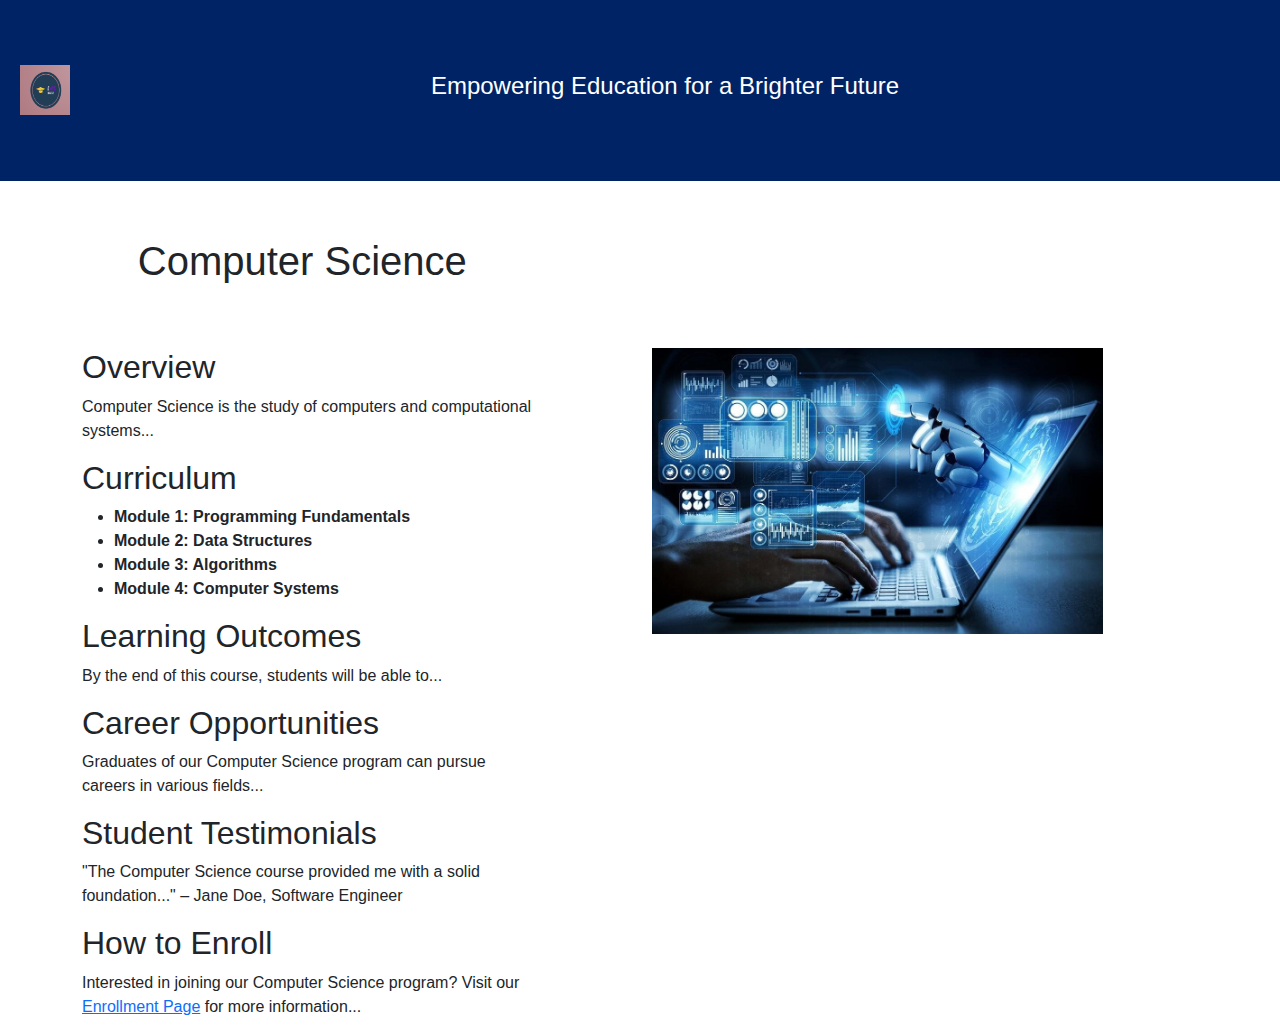
<file: course1.html>
<!DOCTYPE html>
<html lang="en">
<head>
    <meta charset="UTF-8">
    <meta name="viewport" content="width=device-width, initial-scale=1.0">
    <link href="https://cdn.jsdelivr.net/npm/bootstrap@5.3.3/dist/css/bootstrap.min.css" rel="stylesheet" integrity="sha384-QWTKZyjpPEjISv5WaRU9OFeRpok6YctnYmDr5pNlyT2bRjXh0JMhjY6hW+ALEwIH" crossorigin="anonymous">
    <title>Document</title>
    <link rel="stylesheet" href="style.css">
    <style>
        h1{
            padding:5%;
        }
        img {
    max-width: 100%;
    height: auto;
    display: block;
}
logo{
    width:100%;
    height:100%;
}
    </style>
</head>
<body>

    <header>
        <div class="header-container">
            <img src="logo.png" alt="Logo" class="logo">
            <h1>Empowering Education for a Brighter Future</h1>
    </header>


    <div class="container">
    <h1> Computer Science </h1>

    <div class="row">
        <div class="col-5">
            <section>
                <h2 class="section-title">Overview</h2>
                <p>Computer Science is the study of computers and computational systems...</p>
            </section>
    
            <section>
                <h2 class="section-title">Curriculum</h2>
                <ul>
                    <li><strong>Module 1: Programming Fundamentals</strong></li>
                    <li><strong>Module 2: Data Structures</strong></li>
                    <li><strong>Module 3: Algorithms</strong></li>
                    <li><strong>Module 4: Computer Systems</strong></li>
                </ul>
            </section>
    
            <section>
                <h2 class="section-title">Learning Outcomes</h2>
                <p>By the end of this course, students will be able to...</p>
            </section>
    
            <section>
                <h2 class="section-title">Career Opportunities</h2>
                <p>Graduates of our Computer Science program can pursue careers in various fields...</p>
            </section>
    
            <section>
                <h2 class="section-title">Student Testimonials</h2>
                <p>"The Computer Science course provided me with a solid foundation..." – Jane Doe, Software Engineer</p>
            </section>
    
            <section>
                <h2 class="section-title">How to Enroll</h2>
                <p>Interested in joining our Computer Science program? Visit our <a href="signup.html">Enrollment Page</a> for more information...</p>
            </section>
        </div>

        <div class="col-5 offset-1">
            <img src="computer scince.jpg" alt="computer science img">
        </div>
    </div>

</div>
</body>
</html>
</file>
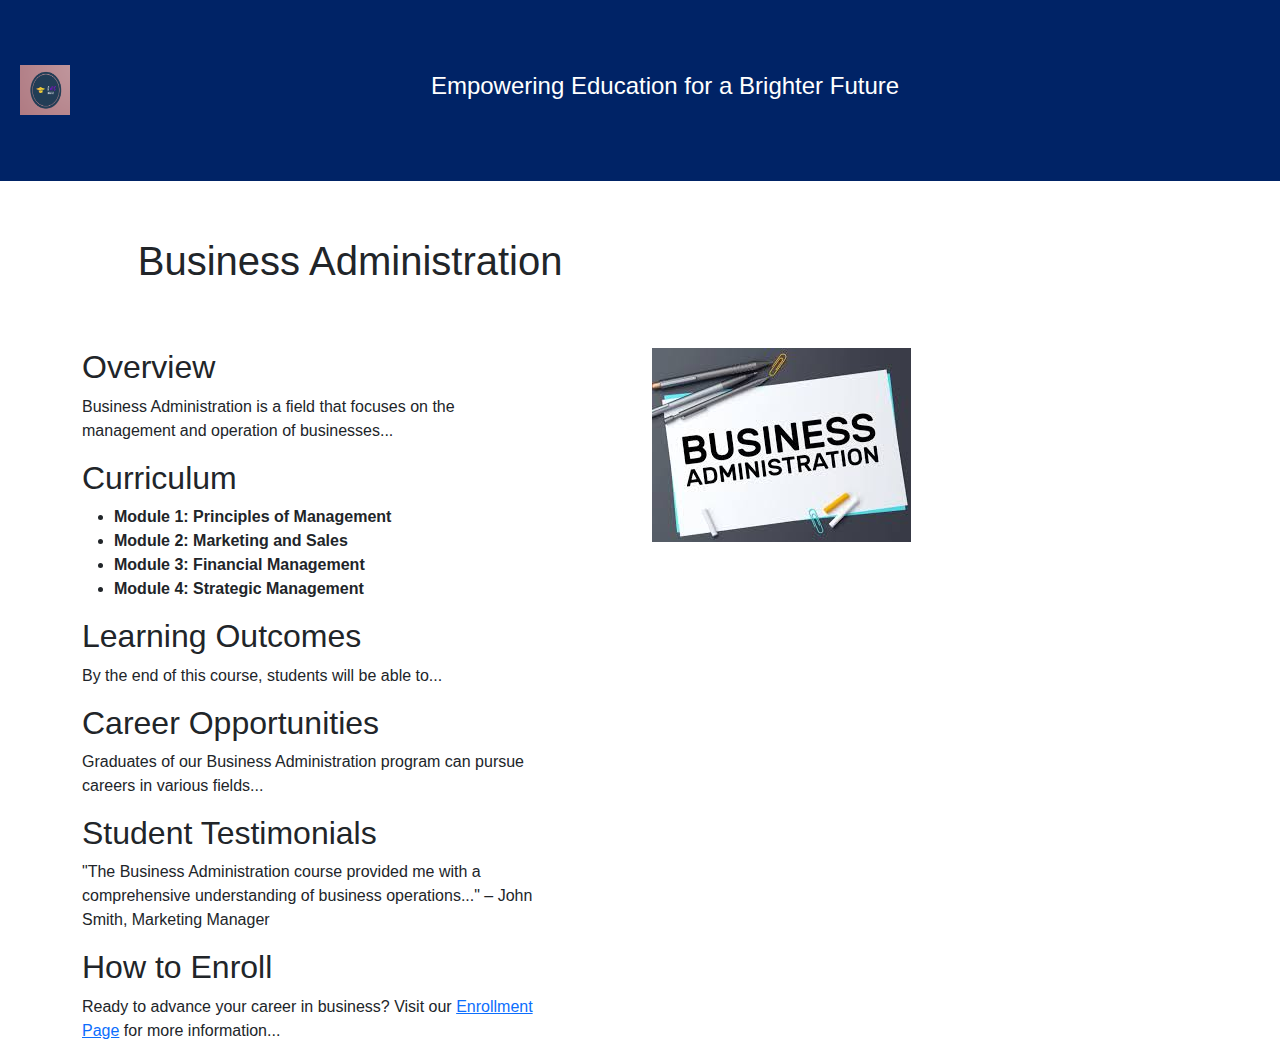
<file: course2.html>
<!DOCTYPE html>
<html lang="en">
<head>
    <meta charset="UTF-8">
    <meta name="viewport" content="width=device-width, initial-scale=1.0">
    <link href="https://cdn.jsdelivr.net/npm/bootstrap@5.3.3/dist/css/bootstrap.min.css" rel="stylesheet" integrity="sha384-QWTKZyjpPEjISv5WaRU9OFeRpok6YctnYmDr5pNlyT2bRjXh0JMhjY6hW+ALEwIH" crossorigin="anonymous">
    <title>Document</title>
    <link rel="stylesheet" href="style.css">
    <style>
        h1{
            padding:5%;
        }
        img {
    max-width: 100%;
    height: auto;
    display: block;
}
logo{
    width:100%;
    height:100%;
}
    </style>
</head>
<body>

    <header>
        <div class="header-container">
            <img src="logo.png" alt="Logo" class="logo">
            <h1>Empowering Education for a Brighter Future</h1>
    </header>


    <div class="container">
    <h1> Business Administration </h1>

    <div class="row">
        <div class="col-5">
            
            <section>
                <h2 class="section-title">Overview</h2>
                <p>Business Administration is a field that focuses on the management and operation of businesses...</p>
            </section>
    
            <section>
                <h2 class="section-title">Curriculum</h2>
                <ul>
                    <li><strong>Module 1: Principles of Management</strong></li>
                    <li><strong>Module 2: Marketing and Sales</strong></li>
                    <li><strong>Module 3: Financial Management</strong></li>
                    <li><strong>Module 4: Strategic Management</strong></li>
                </ul>
            </section>
    
            <section>
                <h2 class="section-title">Learning Outcomes</h2>
                <p>By the end of this course, students will be able to...</p>
            </section>
    
            <section>
                <h2 class="section-title">Career Opportunities</h2>
                <p>Graduates of our Business Administration program can pursue careers in various fields...</p>
            </section>
    
            <section>
                <h2 class="section-title">Student Testimonials</h2>
                <p>"The Business Administration course provided me with a comprehensive understanding of business operations..." – John Smith, Marketing Manager</p>
            </section>
    
            <section>
                <h2 class="section-title">How to Enroll</h2>
                <p>Ready to advance your career in business? Visit our <a href="signup.html">Enrollment Page</a> for more information...</p>
            </section>
            
        </div>

        <div class="col-5 offset-1">
            <img src="business admin.jpg" alt="computer science img">
        </div>
    </div>

</div>
</body>
</html>
</file>
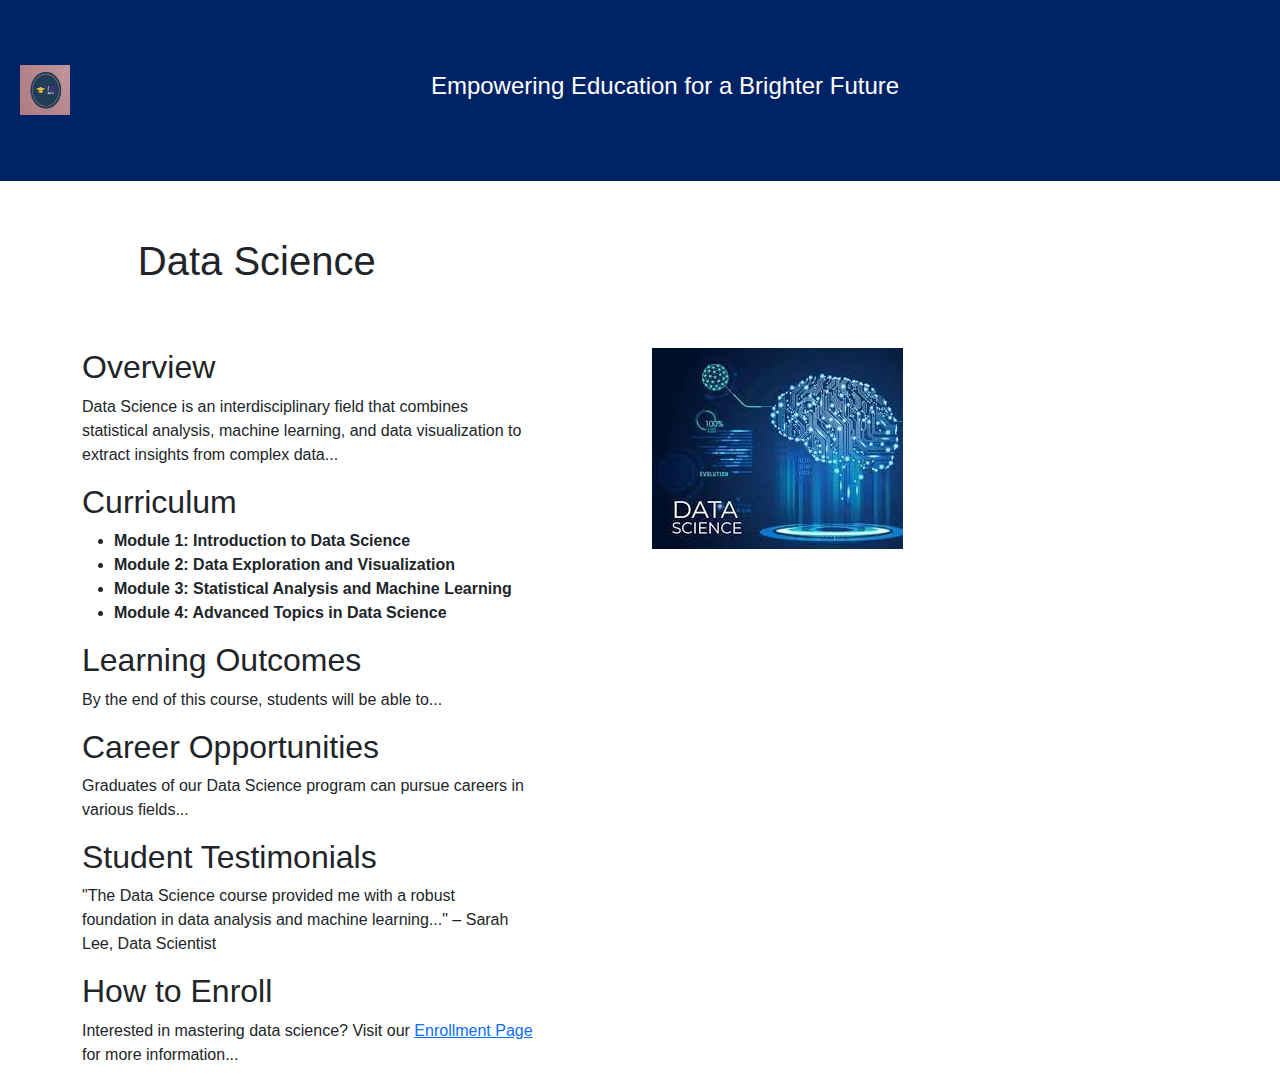
<file: course3.html>
<!DOCTYPE html>
<html lang="en">
<head>
    <meta charset="UTF-8">
    <meta name="viewport" content="width=device-width, initial-scale=1.0">
    <link href="https://cdn.jsdelivr.net/npm/bootstrap@5.3.3/dist/css/bootstrap.min.css" rel="stylesheet" integrity="sha384-QWTKZyjpPEjISv5WaRU9OFeRpok6YctnYmDr5pNlyT2bRjXh0JMhjY6hW+ALEwIH" crossorigin="anonymous">
    <title>Document</title>
    <link rel="stylesheet" href="style.css">
    <style>
        h1{
            padding:5%;
        }
        img {
    max-width: 100%;
    height: auto;
    display: block;
}
logo{
    width:100%;
    height:100%;
}
    </style>
</head>
<body>

    <header>
        <div class="header-container">
            <img src="logo.png" alt="Logo" class="logo">
            <h1>Empowering Education for a Brighter Future</h1>
    </header>


    <div class="container">
    <h1> Data Science </h1>

    <div class="row">
        <div class="col-5">
            
            <section>
                <h2 class="section-title">Overview</h2>
                <p>Data Science is an interdisciplinary field that combines statistical analysis, machine learning, and data visualization to extract insights from complex data...</p>
            </section>
    
            <section>
                <h2 class="section-title">Curriculum</h2>
                <ul>
                    <li><strong>Module 1: Introduction to Data Science</strong></li>
                    <li><strong>Module 2: Data Exploration and Visualization</strong></li>
                    <li><strong>Module 3: Statistical Analysis and Machine Learning</strong></li>
                    <li><strong>Module 4: Advanced Topics in Data Science</strong></li>
                </ul>
            </section>
    
            <section>
                <h2 class="section-title">Learning Outcomes</h2>
                <p>By the end of this course, students will be able to...</p>
            </section>
    
            <section>
                <h2 class="section-title">Career Opportunities</h2>
                <p>Graduates of our Data Science program can pursue careers in various fields...</p>
            </section>
    
            <section>
                <h2 class="section-title">Student Testimonials</h2>
                <p>"The Data Science course provided me with a robust foundation in data analysis and machine learning..." – Sarah Lee, Data Scientist</p>
            </section>
    
            <section>
                <h2 class="section-title">How to Enroll</h2>
                <p>Interested in mastering data science? Visit our <a href="signup.html">Enrollment Page</a> for more information...</p>
            </section>
            
        </div>

        <div class="col-5 offset-1">
            <img src="data science.jpg" alt="computer science img">
        </div>
    </div>

</div>
</body>
</html>
</file>
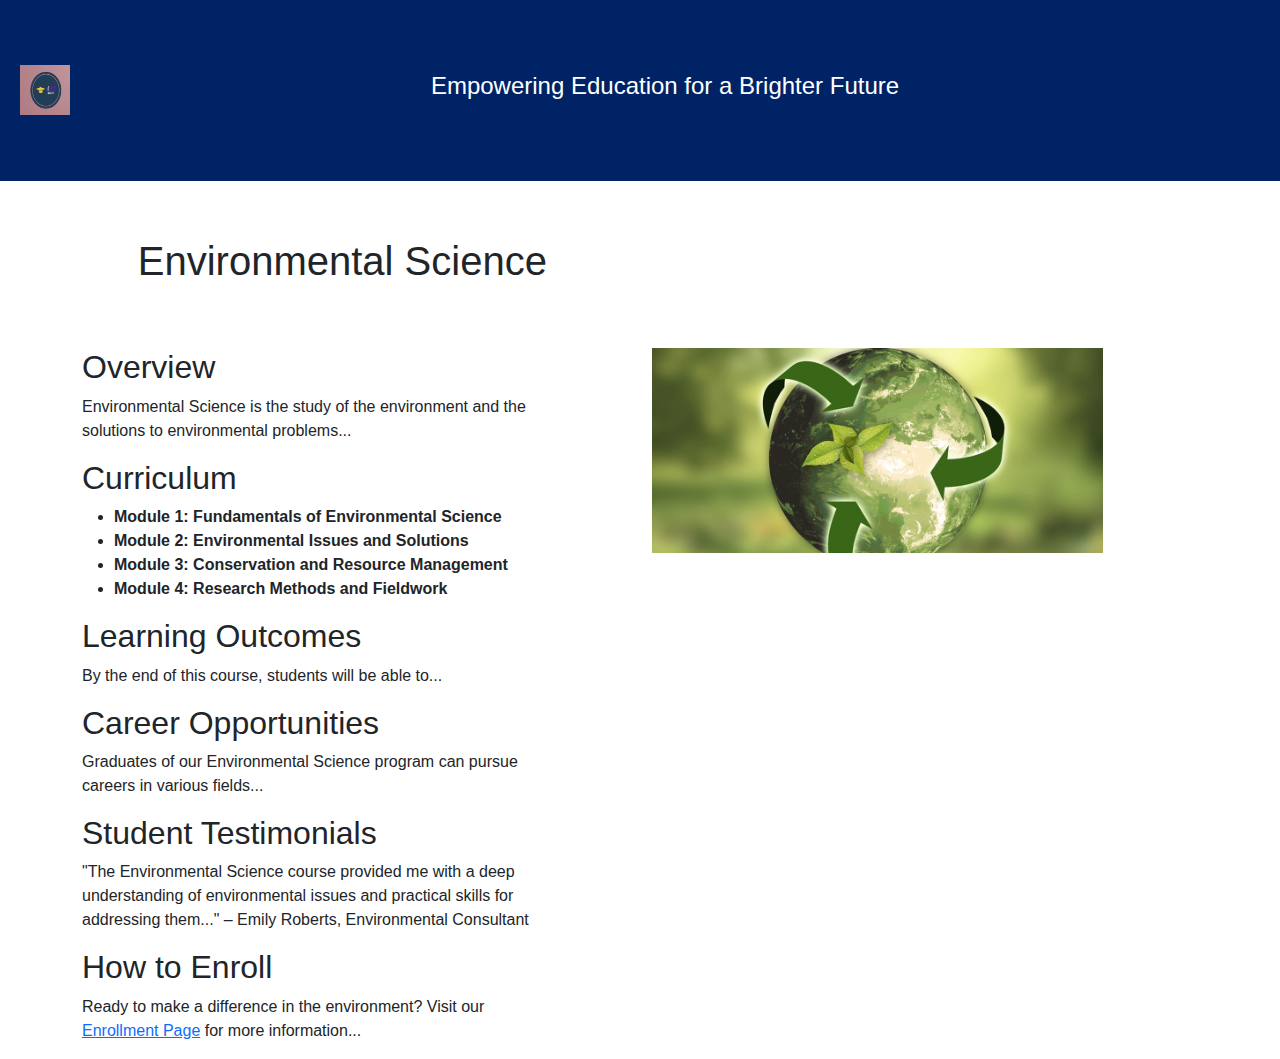
<file: course4.html>
<!DOCTYPE html>
<html lang="en">
<head>
    <meta charset="UTF-8">
    <meta name="viewport" content="width=device-width, initial-scale=1.0">
    <link href="https://cdn.jsdelivr.net/npm/bootstrap@5.3.3/dist/css/bootstrap.min.css" rel="stylesheet" integrity="sha384-QWTKZyjpPEjISv5WaRU9OFeRpok6YctnYmDr5pNlyT2bRjXh0JMhjY6hW+ALEwIH" crossorigin="anonymous">
    <title>Document</title>
    <link rel="stylesheet" href="style.css">
    <style>
        h1{
            padding:5%;
        }
        img {
    max-width: 100%;
    height: auto;
    display: block;
}
logo{
    width:100%;
    height:100%;
}
    </style>
</head>
<body>

    <header>
        <div class="header-container">
            <img src="logo.png" alt="Logo" class="logo">
            <h1>Empowering Education for a Brighter Future</h1>
    </header>


    <div class="container">
    <h1> Environmental Science </h1>

    <div class="row">
        <div class="col-5">
            
            <section>
                <h2 class="section-title">Overview</h2>
                <p>Environmental Science is the study of the environment and the solutions to environmental problems...</p>
            </section>
    
            <section>
                <h2 class="section-title">Curriculum</h2>
                <ul>
                    <li><strong>Module 1: Fundamentals of Environmental Science</strong></li>
                    <li><strong>Module 2: Environmental Issues and Solutions</strong></li>
                    <li><strong>Module 3: Conservation and Resource Management</strong></li>
                    <li><strong>Module 4: Research Methods and Fieldwork</strong></li>
                </ul>
            </section>
    
            <section>
                <h2 class="section-title">Learning Outcomes</h2>
                <p>By the end of this course, students will be able to...</p>
            </section>
    
            <section>
                <h2 class="section-title">Career Opportunities</h2>
                <p>Graduates of our Environmental Science program can pursue careers in various fields...</p>
            </section>
    
            <section>
                <h2 class="section-title">Student Testimonials</h2>
                <p>"The Environmental Science course provided me with a deep understanding of environmental issues and practical skills for addressing them..." – Emily Roberts, Environmental Consultant</p>
            </section>
    
            <section>
                <h2 class="section-title">How to Enroll</h2>
                <p>Ready to make a difference in the environment? Visit our <a href="signup.html">Enrollment Page</a> for more information...</p>
            </section>
            
        </div>

        <div class="col-5 offset-1">
            <img src="environmental science.jpg" alt="computer science img">
        </div>
    </div>

</div>
</body>
</html>
</file>
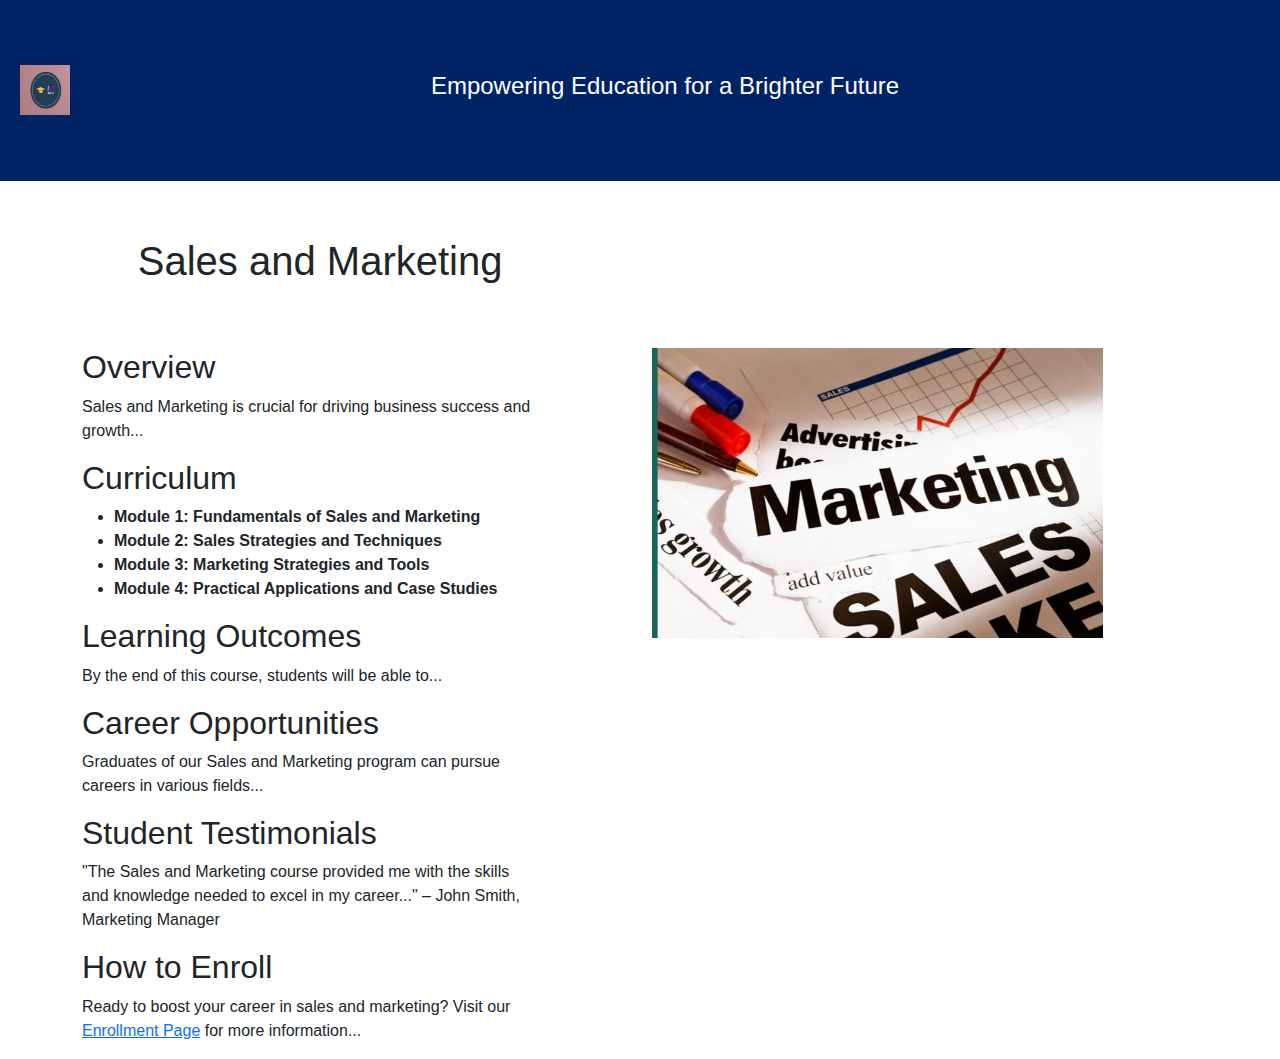
<file: course5.html>
<!DOCTYPE html>
<html lang="en">
<head>
    <meta charset="UTF-8">
    <meta name="viewport" content="width=device-width, initial-scale=1.0">
    <link href="https://cdn.jsdelivr.net/npm/bootstrap@5.3.3/dist/css/bootstrap.min.css" rel="stylesheet" integrity="sha384-QWTKZyjpPEjISv5WaRU9OFeRpok6YctnYmDr5pNlyT2bRjXh0JMhjY6hW+ALEwIH" crossorigin="anonymous">
    <title>Document</title>
    <link rel="stylesheet" href="style.css">
    <style>
        h1{
            padding:5%;
        }
        img {
    max-width: 100%;
    height: auto;
    display: block;
}
logo{
    width:100%;
    height:100%;
}
    </style>
</head>
<body>

    <header>
        <div class="header-container">
            <img src="logo.png" alt="Logo" class="logo">
            <h1>Empowering Education for a Brighter Future</h1>
    </header>


    <div class="container">
    <h1> Sales and Marketing </h1>

    <div class="row">
        <div class="col-5">
            
            <section>
                <h2 class="section-title">Overview</h2>
                <p>Sales and Marketing is crucial for driving business success and growth...</p>
            </section>
    
            <section>
                <h2 class="section-title">Curriculum</h2>
                <ul>
                    <li><strong>Module 1: Fundamentals of Sales and Marketing</strong></li>
                    <li><strong>Module 2: Sales Strategies and Techniques</strong></li>
                    <li><strong>Module 3: Marketing Strategies and Tools</strong></li>
                    <li><strong>Module 4: Practical Applications and Case Studies</strong></li>
                </ul>
            </section>
    
            <section>
                <h2 class="section-title">Learning Outcomes</h2>
                <p>By the end of this course, students will be able to...</p>
            </section>
    
            <section>
                <h2 class="section-title">Career Opportunities</h2>
                <p>Graduates of our Sales and Marketing program can pursue careers in various fields...</p>
            </section>
    
            <section>
                <h2 class="section-title">Student Testimonials</h2>
                <p>"The Sales and Marketing course provided me with the skills and knowledge needed to excel in my career..." – John Smith, Marketing Manager</p>
            </section>
    
            <section>
                <h2 class="section-title">How to Enroll</h2>
                <p>Ready to boost your career in sales and marketing? Visit our <a href="signup.html">Enrollment Page</a> for more information...</p>
            </section>
            
        </div>

        <div class="col-5 offset-1">
            <img src="sales and marketing.jpg" alt="computer science img">
        </div>
    </div>

</div>
</body>
</html>
</file>
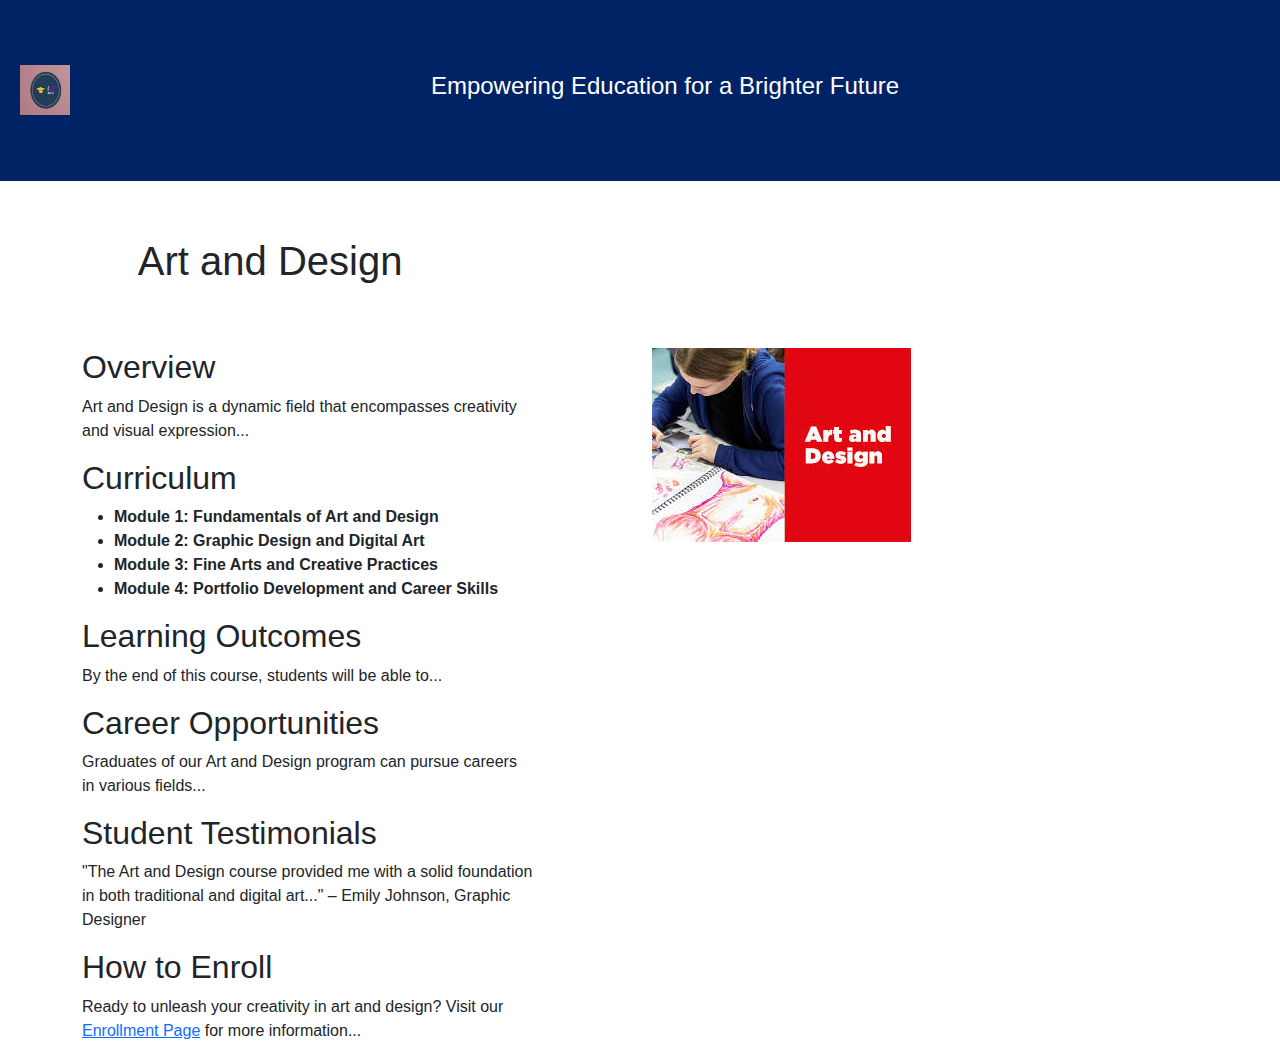
<file: course6.html>
<!DOCTYPE html>
<html lang="en">
<head>
    <meta charset="UTF-8">
    <meta name="viewport" content="width=device-width, initial-scale=1.0">
    <link href="https://cdn.jsdelivr.net/npm/bootstrap@5.3.3/dist/css/bootstrap.min.css" rel="stylesheet" integrity="sha384-QWTKZyjpPEjISv5WaRU9OFeRpok6YctnYmDr5pNlyT2bRjXh0JMhjY6hW+ALEwIH" crossorigin="anonymous">
    <title>Document</title>
    <link rel="stylesheet" href="style.css">
    <style>
        h1{
            padding:5%;
        }
        img {
    max-width: 100%;
    height: auto;
    display: block;
}
logo{
    width:100%;
    height:100%;
}
    </style>
</head>
<body>

    <header>
        <div class="header-container">
            <img src="logo.png" alt="Logo" class="logo">
            <h1>Empowering Education for a Brighter Future</h1>
    </header>


    <div class="container">
    <h1> Art and Design </h1>

    <div class="row">
        <div class="col-5">
            
            <section>
                <h2 class="section-title">Overview</h2>
                <p>Art and Design is a dynamic field that encompasses creativity and visual expression...</p>
            </section>
    
            <section>
                <h2 class="section-title">Curriculum</h2>
                <ul>
                    <li><strong>Module 1: Fundamentals of Art and Design</strong></li>
                    <li><strong>Module 2: Graphic Design and Digital Art</strong></li>
                    <li><strong>Module 3: Fine Arts and Creative Practices</strong></li>
                    <li><strong>Module 4: Portfolio Development and Career Skills</strong></li>
                </ul>
            </section>
    
            <section>
                <h2 class="section-title">Learning Outcomes</h2>
                <p>By the end of this course, students will be able to...</p>
            </section>
    
            <section>
                <h2 class="section-title">Career Opportunities</h2>
                <p>Graduates of our Art and Design program can pursue careers in various fields...</p>
            </section>
    
            <section>
                <h2 class="section-title">Student Testimonials</h2>
                <p>"The Art and Design course provided me with a solid foundation in both traditional and digital art..." – Emily Johnson, Graphic Designer</p>
            </section>
    
            <section>
                <h2 class="section-title">How to Enroll</h2>
                <p>Ready to unleash your creativity in art and design? Visit our <a href="signup.html">Enrollment Page</a> for more information...</p>
            </section>
            
        </div>

        <div class="col-5 offset-1">
            <img src="art and design.jpg" alt="computer science img">
        </div>
    </div>

</div>
</body>
</html>
</file>
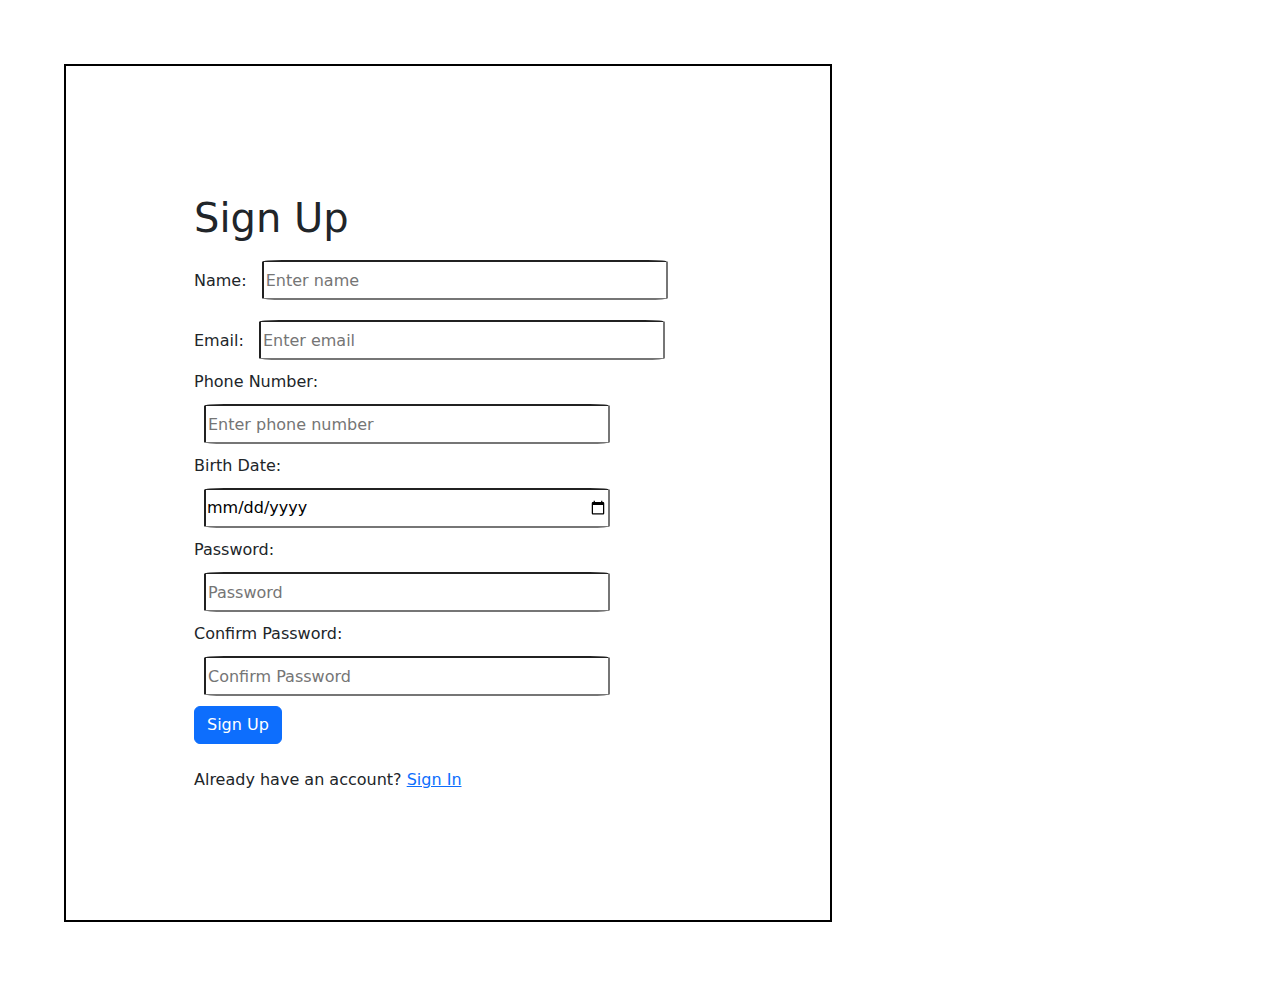
<file: signup.html>
<!DOCTYPE html>
<html lang="en">
<head>
    <meta charset="UTF-8">
    <meta name="viewport" content="width=device-width, initial-scale=1.0">
    <link href="https://cdn.jsdelivr.net/npm/bootstrap@5.3.3/dist/css/bootstrap.min.css" rel="stylesheet" integrity="sha384-QWTKZyjpPEjISv5WaRU9OFeRpok6YctnYmDr5pNlyT2bRjXh0JMhjY6hW+ALEwIH" crossorigin="anonymous">
    <title>Sign Up</title>
    <style>
        .container {
            border: 2px solid black;
            padding: 10%;
            margin: 5%;
            width: 60%;
        }
        .in {
            margin: 10px;
            width: 80%;
            height: 40px;
            border-radius: 5%;
        }
    </style>
</head>
<body>
    <div class="container">
        <h1>Sign Up</h1>
        <form action="signup.php" method="POST">
            Name: <input type="text" name="name" class="in" placeholder="Enter name" required><br/>
            Email: <input type="email" name="email" class="in" placeholder="Enter email" required><br/>
            Phone Number: <input type="text" name="phone_number" class="in" placeholder="Enter phone number" required><br/>
            Birth Date: <input type="date" name="birth_date" class="in" placeholder="DOB" required><br/>
            Password: <input type="password" name="password" class="in" placeholder="Password" required><br/>
            Confirm Password: <input type="password" name="confirm_password" class="in" placeholder="Confirm Password" required><br/>
            <button type="submit" class="btn btn-primary">Sign Up</button>
        </form>
        <br/>
        Already have an account? <a href="login.html">Sign In</a>
    </div>
</body>
</html>
</file>
<file: style.css>
/* Reset basic styles */
* {
    margin: 0;
    padding: 0;
    box-sizing: border-box;
}

body {
    font-family: Arial, sans-serif;
    overflow-x: hidden;
}

/* Header Section */
header {
    background-color: #002366;
    color: white;
    padding: 10px 20px;
    display: flex;
    justify-content: space-between;
    align-items: center;
    position: relative;
}

.header-container {
    display: flex;
    width: 100%;
    align-items: center;
    justify-content: space-between;
}

header h1 {
    font-size: 1.5rem;
    flex: 1;
    text-align: center;
}

.logo {
    width: 50px;
    height: 50px;
}

/* Align right-section (Sign Up button and Hamburger Menu) */
.right-section {
    display: flex;
    align-items: center;
    justify-content: flex-end; /* Right alignment */
    flex: 1;
}

/* Sign Up Button */
.signup-btn {
    background-color: #007BFF;
    color: white;
    padding: 10px 20px;
    border: none;
    cursor: pointer;
    border-radius: 5px;
    margin-right: 15px;
}

.signup-btn:hover {
    background-color: #0056b3;
}

/* Hamburger Menu */
.hamburger-menu {
    display: flex;
    flex-direction: column;
    cursor: pointer;
}

.hamburger-menu span {
    width: 25px;
    height: 3px;
    background-color: white;
    margin: 4px 0;
}

/* Side Navigation */
.side-nav {
    position:fixed;
    top: 0;
    right: -250px;
    width: 250px;
    height: 100%;
    
    background-color: #002366;
    transition: right 0.3s ease;
    padding-top: 60px;
    z-index: 999;
}

.side-nav ul {
    list-style-type: none;
    padding: 0;
}

.side-nav ul li {
    padding: 15px;
    text-align: center;
}

.side-nav ul li a {
    color: white;
    text-decoration: none;
    font-size: 20px;
}

.side-nav ul li a:hover {
    background-color: #0056b3;
    padding: 15px;
    border-radius: 5px;
}

/* Hero Section */
.hero-section {
    position: relative;
    height: 100vh;
    padding: 80px;
    background-image: url('about us.webp');
    background-size: cover;
    background-position: center;
    color: white;
}
.hero-section::before {
    content: '';
    position: absolute;
    top: 0;
    left: 0;
    width: 100%;
    height: 100%;
    background-color: rgba(0, 0, 0, 0.5); /* Darkens the background image */
    z-index: 1;
}

.about-content {
    position: relative;
    z-index: 2;
    border-radius: 5%;
    background-color: rgba(198, 196, 196, 0.881); /* White box with opacity */
    padding: 60px;
    max-width: 800px;
    color:black;
    margin: 0 auto;
    text-align: center;
    word-spacing: 10px;
    font-style: italic;
    font-size: larger;
}

/* Courses Section */
.courses-section {
    background-color: #fff;
    padding: 60px 20px;
    text-align: center;
    min-height: 600px;
}

.courses-section h2 {
    font-size: 32px;
    margin-bottom: 30px;
}

.carousel {
    display: flex;
    justify-content: center;
    overflow: hidden;
    flex-wrap: wrap; /* Allow items to wrap */
    gap: 20px; 
}

.course-item {
    flex: 1 1 300px;
    margin: 0 15px;
    text-align: center;
    display: inline-block;
    flex-direction: column;
    align-items: center; 
    vertical-align: top;
    padding: 30px;
}

.course-item img {
    width: 300px;
    height: 200px;
    object-fit: cover;
}

.course-item p {
    margin-top: 15px;
    font-size: 18px;
    text-align:justify;
    width: 100%; 
    vertical-align: top;
}

/* Footer Section */
footer {
    background-color: #002366;
    color: white;
    text-align: center;
    padding: 20px;
}

.social-links {
    margin: 20px 0;
}

.social-links a {
    margin: 0 10px;
}

/* Responsive Styling */
@media only screen and (max-width: 768px) {
    header h1 {
        font-size: 1rem;
    }

    .hero-image {
        width: 100%;
    }

    .about-content {
        padding: 15px;
        font-size: 16px; 
    }

    .courses-section {
        padding: 40px;
    }

    .course-item img {
        width: 200px;
        height: 150px;
    }
}

@media only screen and (max-width: 480px) {
    .signup-btn {
        padding: 5px 10px;
    }

    .hero-section {
        padding: 20px;
    }

    .about-content {
        padding: 10px;
        font-size: 14px; 
    }

    .courses-section h2 {
        font-size: 26px;
    }

    .course-item img {
        width: 150px;
        height: 120px;
    }
}

.fab{
    color:white;
}


/* Custom styles for Slick Carousel buttons */
.slick-prev, .slick-next {
    width: 50px; /* Adjust size */
    height: 50px; /* Adjust size */
    background-color: #007BFF; /* Background color */
    border-radius: 50%; /* Circular buttons */
    color: white; /* Icon color */
    font-size: 24px; /* Icon size */
    line-height: 50px; /* Center icon vertically */
    text-align: center; /* Center icon horizontally */
    z-index: 1000; /* Ensure they are above other content */
    position: absolute; /* Ensure proper positioning */
    top: 50%; /* Center vertically */
    transform: translateY(-50%); /* Center vertically */
    cursor: pointer; /* Change cursor on hover */
}

/* Position the Previous button */
.slick-prev {
    left: 10px; /* Adjust position */
}

.slick-prev:before {
    content: ''; /* Remove default arrows */
    display: inline-block;
    width: 0; /* Width of the arrow */
    height: 0; /* Height of the arrow */
    border-top: 10px solid transparent; /* Top arrow part */
    border-bottom: 10px solid transparent; /* Bottom arrow part */
    border-right: 15px solid white; /* Right arrow part */
    margin-top: 5px; /* Center vertically */
}

/* Position the Next button */
.slick-next {
    right: 10px; /* Adjust position */
}

.slick-next:before {
    content: ''; /* Remove default arrows */
    display: inline-block;
    width: 0; /* Width of the arrow */
    height: 0; /* Height of the arrow */
    border-top: 10px solid transparent; /* Top arrow part */
    border-bottom: 10px solid transparent; /* Bottom arrow part */
    border-left: 15px solid white; /* Left arrow part */
    margin-top: 5px; /* Center vertically */
}
</file>
